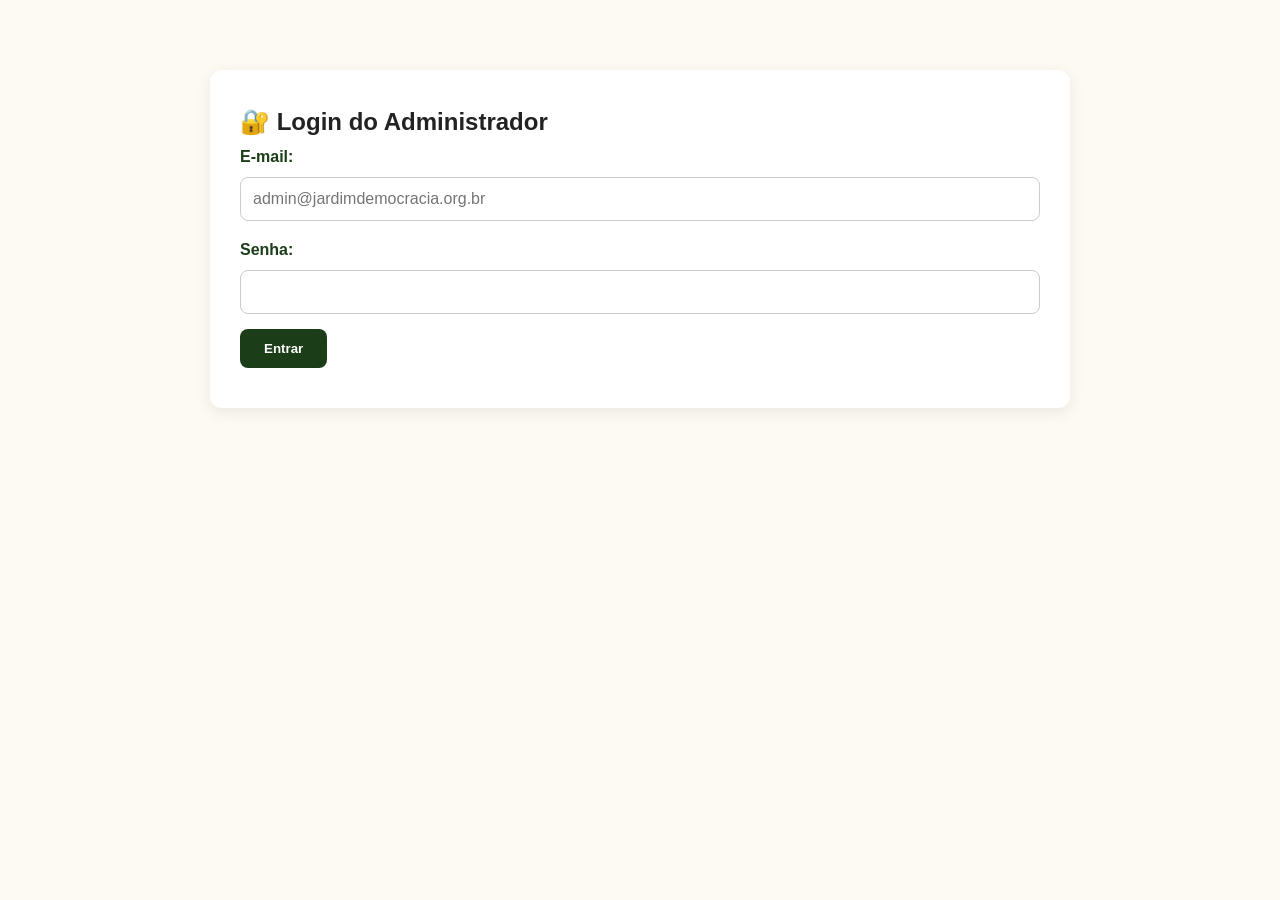
<file: frontend/admin.html>
<!DOCTYPE html>
<html lang="pt-BR">
<head>
  <meta charset="UTF-8" />
  <meta name="viewport" content="width=device-width, initial-scale=1.0" />
  <title>Painel Administrativo - Jardim Digital</title>
  <link rel="stylesheet" href="style.css" />
  <style>
    .admin-container { max-width: 900px; margin: 50px auto; padding: 20px; }
    .card-admin { background: white; padding: 30px; border-radius: 12px; box-shadow: 0 4px 15px rgba(0,0,0,0.08); margin-bottom: 30px; }
    .form-group { margin-bottom: 15px; }
    .form-group label { display: block; font-weight: bold; margin-bottom: 5px; color: var(--verde-escuro); }
    .form-group input, .form-group select, .form-group textarea { width: 100%; padding: 12px; border-radius: 8px; border: 1px solid #ccc; font-size: 1rem; }
    .btn-submit { background: var(--verde-escuro); color: white; padding: 12px 24px; border: none; border-radius: 8px; font-weight: bold; cursor: pointer; }
    .btn-submit:hover { background: var(--vinho); }
    .hidden { display: none; }
    .tabela-admin { width: 100%; border-collapse: collapse; margin-top: 20px; }
    .tabela-admin th, .tabela-admin td { padding: 12px; border-bottom: 1px solid #ddd; text-align: left; }
    .btn-delete { background: #d9534f; color: white; border: none; padding: 6px 12px; border-radius: 4px; cursor: pointer; }
  </style>
</head>
<body>

  <div class="admin-container">
    <div id="box-login" class="card-admin">
      <h2>🔐 Login do Administrador</h2>
      <form id="form-login">
        <div class="form-group">
          <label>E-mail:</label>
          <input type="email" id="login-email" required placeholder="admin@jardimdemocracia.org.br" />
        </div>
        <div class="form-group">
          <label>Senha:</label>
          <input type="password" id="login-password" required />
        </div>
        <button type="submit" class="btn-submit">Entrar</button>
      </form>
      <p id="msg-erro" style="color:red; margin-top:10px;"></p>
    </div>

    <div id="box-painel" class="card-admin hidden">
      <div style="display:flex; justify-content:space-between; align-items:center; margin-bottom:20px;">
        <h2>🌿 Gestão do Jardim Digital</h2>
        <div>
          <a href="index.html" style="margin-right:15px; text-decoration:none; font-weight:bold; color:var(--verde-escuro);">Ver Site</a>
          <button onclick="logout()" style="background:#777; color:white; border:none; padding:8px 16px; border-radius:6px; cursor:pointer;">Sair</button>
        </div>
      </div>

      <h3>Cadastrar Nova Personalidade</h3>
      <form id="form-cadastrar" style="margin-top:15px;">
        <div class="form-group">
          <label>Nome Completo:</label>
          <input type="text" id="cad-nome" required />
        </div>
        <div class="form-group">
          <label>Período de Vida:</label>
          <input type="text" id="cad-peri" required placeholder="Ex: 1900 - 1980" />
        </div>
        <div class="form-group">
          <label>Categoria:</label>
          <select id="cad-categoria" required>
            <option value="politica">Política</option>
            <option value="educacao">Educação</option>
            <option value="ativismo">Ativismo</option>
            <option value="literatura">Literatura</option>
            <option value="indigena">Povos Indígenas</option>
          </select>
        </div>
        <div class="form-group">
          <label>Cor da Flor (Hexadecimal):</label>
          <input type="color" id="cad-cor" value="#b22222" required />
        </div>
        <div class="form-group">
          <label>Biografia:</label>
          <textarea id="cad-bio" rows="4" required></textarea>
        </div>
        <div class="form-group">
          <label>Principais Feitos:</label>
          <textarea id="cad-feitos" rows="4" required></textarea>
        </div>
        <button type="submit" class="btn-submit">Cadastrar Registro</button>
      </form>

      <h3 style="margin-top:40px;">Registros Cadastrados</h3>
      <table class="tabela-admin">
        <thead>
          <tr>
            <th>Nome</th>
            <th>Categoria</th>
            <th>Ações</th>
          </tr>
        </thead>
        <tbody id="tabela-corpo"></tbody>
      </table>
    </div>
  </div>

  <script>
    const API_URL = window.location.hostname.includes('github.io')
      ? 'https://seu-backend.onrender.com/api'
      : '/api';

    const boxLogin = document.getElementById('box-login');
    const boxPainel = document.getElementById('box-painel');

    document.getElementById('form-login').addEventListener('submit', async (e) => {
      e.preventDefault();
      const body = new URLSearchParams();
      body.append('username', document.getElementById('login-email').value);
      body.append('password', document.getElementById('login-password').value);

      try {
        const res = await fetch(`${API_URL}/auth/login`, {
          method: 'POST',
          headers: { 'Content-Type': 'application/x-www-form-urlencoded' },
          body: body
        });
        if (!res.ok) throw new Error();
        const data = await res.json();
        localStorage.setItem('token', data.access_token);
        verificarAutenticacao();
      } catch (err) {
        document.getElementById('msg-erro').innerText = 'Credenciais inválidas.';
      }
    });

    document.getElementById('form-cadastrar').addEventListener('submit', async (e) => {
      e.preventDefault();
      const token = localStorage.getItem('token');
      const payload = {
        nome: document.getElementById('cad-nome').value,
        peri: document.getElementById('cad-peri').value,
        categoria: document.getElementById('cad-categoria').value,
        cor: document.getElementById('cad-cor').value,
        bio: document.getElementById('cad-bio').value,
        feitos: document.getElementById('cad-feitos').value
      };

      const res = await fetch(`${API_URL}/mulheres`, {
        method: 'POST',
        headers: {
          'Content-Type': 'application/json',
          'Authorization': `Bearer ${token}`
        },
        body: JSON.stringify(payload)
      });

      if (res.ok) {
        alert('Registro cadastrado com sucesso!');
        document.getElementById('form-cadastrar').reset();
        carregarTabela();
      } else {
        alert('Erro ao cadastrar. Sessão expirada.');
      }
    });

    async function carregarTabela() {
      const res = await fetch(`${API_URL}/mulheres`);
      const dados = await res.json();
      const corpo = document.getElementById('tabela-corpo');
      corpo.innerHTML = '';
      dados.forEach(m => {
        corpo.innerHTML += `
          <tr>
            <td>${m.nome}</td>
            <td>${m.categoria}</td>
            <td><button class="btn-delete" onclick="deletarItem(${m.id})">Excluir</button></td>
          </tr>
        `;
      });
    }

    async function deletarItem(id) {
      if (!confirm('Deseja realmente remover este registro?')) return;
      const token = localStorage.getItem('token');
      const res = await fetch(`${API_URL}/mulheres/${id}`, {
        method: 'DELETE',
        headers: { 'Authorization': `Bearer ${token}` }
      });
      if (res.ok) {
        carregarTabela();
      } else {
        alert('Erro ao remover o registro.');
      }
    }

    function verificarAutenticacao() {
      if (localStorage.getItem('token')) {
        boxLogin.classList.add('hidden');
        boxPainel.classList.remove('hidden');
        carregarTabela();
      }
    }

    function logout() {
      localStorage.removeItem('token');
      location.reload();
    }

    verificarAutenticacao();
  </script>
</body>
</html>
</file>
<file: frontend/style.css>
:root {
  --verde-escuro: #1b3d17;
  --ouro: #c5a059;
  --vinho: #630d0d;
  --bege: #fdfaf3;
  --cinza: #f2f2f2;
}

* {
  margin: 0;
  padding: 0;
  box-sizing: border-box;
}

html {
  scroll-behavior: smooth;
}

body {
  background: var(--bege);
  color: #222;
  font-family: 'Inter', sans-serif;
  line-height: 1.8;
}

/* HERO */
.hero {
  position: relative;
  min-height: 100vh;
  background: linear-gradient(rgba(0,0,0,0.55), rgba(0,0,0,0.55)),
              url('https://images.unsplash.com/photo-1490750967868-88aa4486c946?q=80&w=1600&auto=format&fit=crop');
  background-size: cover;
  background-position: center;
  display: flex;
  justify-content: center;
  align-items: center;
  text-align: center;
  padding: 20px;
}

.hero-content {
  position: relative;
  z-index: 2;
  max-width: 900px;
}

.hero h1 {
  font-family: 'Cinzel', serif;
  font-size: clamp(2.2rem, 5vw, 5rem);
  color: white;
  margin-bottom: 20px;
}

.hero p {
  color: white;
  font-size: 1.2rem;
  margin-bottom: 30px;
}

.btn-explorar {
  background: var(--ouro);
  color: white;
  text-decoration: none;
  padding: 14px 28px;
  border-radius: 8px;
  font-weight: bold;
  transition: 0.3s;
}

.btn-explorar:hover {
  background: var(--vinho);
}

/* SEÇÃO TEXTO */
.secao-texto {
  max-width: 1000px;
  margin: 70px auto;
  background: white;
  padding: 40px;
  border-radius: 16px;
  box-shadow: 0 10px 30px rgba(0,0,0,0.08);
}

.secao-texto h2 {
  color: var(--vinho);
  margin-bottom: 20px;
}

.vivencia-epoca {
  background: var(--cinza);
  border-left: 6px solid var(--vinho);
  padding: 25px;
  margin: 30px 0;
  font-style: italic;
}

/* FILTROS */
.filtros-section {
  max-width: 1000px;
  margin: 0 auto 50px;
  display: flex;
  gap: 20px;
  flex-wrap: wrap;
  justify-content: center;
}

.filtros-section input,
.filtros-section select {
  padding: 14px;
  border-radius: 10px;
  border: 1px solid #ccc;
  min-width: 250px;
  font-size: 1rem;
}

/* TIMELINE */
.linha-tempo {
  padding: 60px 20px;
  text-align: center;
}

.linha-tempo h2 {
  color: var(--vinho);
  margin-bottom: 40px;
}

.timeline-container {
  display: flex;
  flex-wrap: wrap;
  justify-content: center;
  gap: 25px;
}

.timeline-item {
  background: white;
  padding: 25px;
  border-radius: 14px;
  width: 220px;
  box-shadow: 0 6px 20px rgba(0,0,0,0.08);
}

.timeline-item span {
  color: var(--ouro);
  font-size: 1.4rem;
  font-weight: bold;
}

/* JARDIM */
.jardim-section {
  padding: 50px 20px;
}

.jardim-section h2 {
  text-align: center;
  color: var(--vinho);
  margin-bottom: 50px;
}

.jardim-display {
  display: grid;
  grid-template-columns: repeat(auto-fit, minmax(220px, 1fr));
  gap: 70px;
  max-width: 1300px;
  margin: auto;
}

.flor-box {
  background: none;
  border: none;
  display: flex;
  flex-direction: column;
  align-items: center;
  cursor: pointer;
  transition: 0.4s;
}

.flor-box:hover {
  transform: translateY(-12px) scale(1.03);
}

.flor-box:focus {
  outline: 3px solid var(--ouro);
  border-radius: 12px;
}

.flor {
  width: 60px;
  height: 60px;
  border-radius: 50%;
  position: relative;
  animation: nascer 0.8s ease;
}

.petala {
  position: absolute;
  width: 50px;
  height: 75px;
  background: inherit;
  border-radius: 50% 50% 20% 20%;
  top: -40px;
  left: 5px;
  transform-origin: bottom center;
  opacity: 0.9;
}

.caule {
  width: 10px;
  height: 100px;
  background: linear-gradient(#4caf50, #1b3d17);
  margin-top: -5px;
}

.nome-flor {
  margin-top: 15px;
  text-align: center;
  font-weight: 700;
  color: var(--verde-escuro);
}

/* MODAL */
.overlay {
  position: fixed;
  inset: 0;
  background: rgba(0,0,0,0.75);
  display: none;
  z-index: 999;
}

#modal {
  position: fixed;
  top: 50%;
  left: 50%;
  transform: translate(-50%, -50%);
  width: 90%;
  max-width: 850px;
  max-height: 85vh;
  overflow-y: auto;
  background: white;
  border-radius: 20px;
  padding: 30px;
  z-index: 1000;
  display: none;
  animation: modalEntrada 0.4s ease;
}

#modal h2 {
  color: var(--vinho);
  margin-bottom: 15px;
}

.modal-datas {
  color: #555;
  margin-bottom: 30px;
}

.modal-box {
  margin-bottom: 25px;
}

.modal-box h3 {
  color: var(--verde-escuro);
  margin-bottom: 10px;
}

.destaque {
  background: #fdf5e6;
  padding: 20px;
  border-left: 7px solid var(--ouro);
  border-radius: 10px;
}

.close-btn {
  position: absolute;
  top: 20px;
  right: 20px;
  border: none;
  background: none;
  font-size: 1.5rem;
  cursor: pointer;
}

/* ANIMAÇÕES */
@keyframes modalEntrada {
  from { opacity: 0; transform: translate(-50%, -45%); }
  to { opacity: 1; transform: translate(-50%, -50%); }
}

@keyframes nascer {
  from { transform: scale(0); opacity: 0; }
  to { transform: scale(1); opacity: 1; }
}

@media (max-width: 768px) {
  .secao-texto { padding: 25px; }
  #modal { padding: 20px; }
  .timeline-item { width: 100%; max-width: 320px; }
}
</file>
